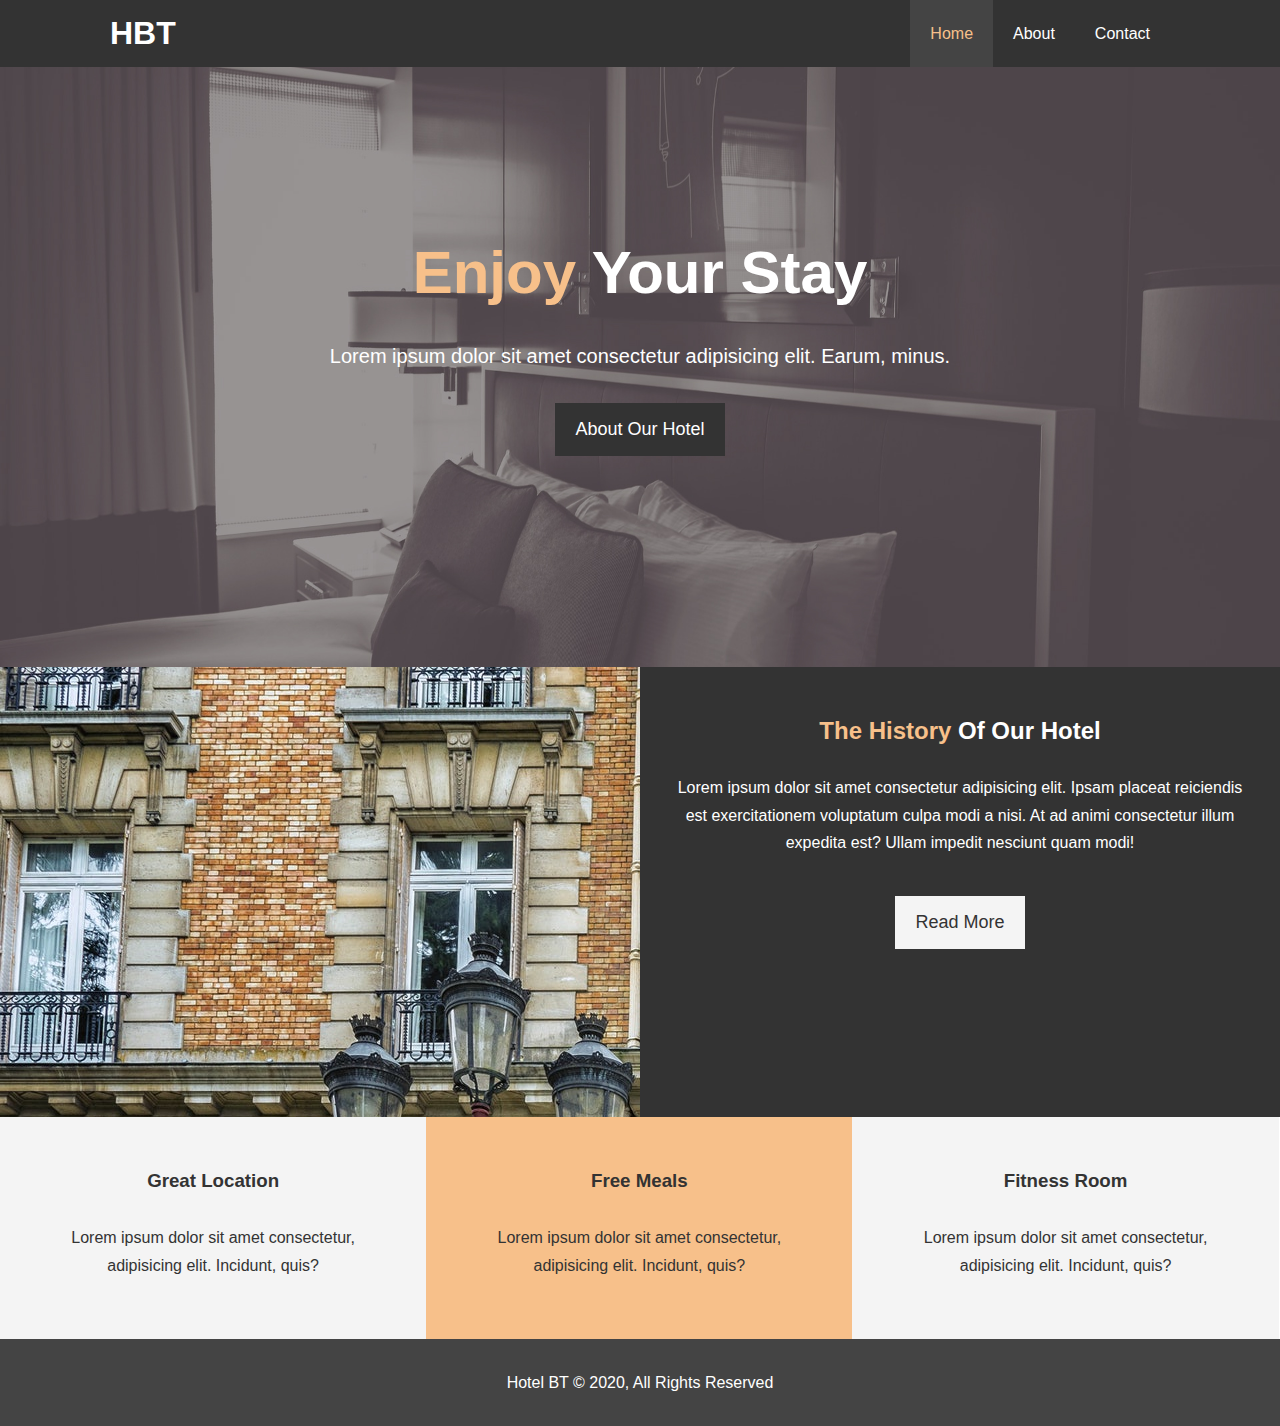
<file: Hotel website/index.html>
<!DOCTYPE html>
<html lang="en">
<head>
    <meta charset="UTF-8">
    <meta name="viewport" content="width=device-width, initial-scale=1.0">
    <link rel="stylesheet" href="https://use.fontawesome.com/releases/v5.6.1/css/all.css" integrity="sha384-gfdkjb5BdAXd+lj+gudLWI+BXq4IuLW5IT+brZEZsLFm++aCMlF1V92rMkPaX4PP" crossorigin="anonymous">
    <link rel="stylesheet" href="css/style.css">
    <link rel="stylesheet" media="screen and (max-width:768px)"href="css/mobile.css">
    <title>Hotel - Welcome</title>
</head>
<body>

    <header>
        <nav id="navbar">
            <div class="container">
                <h1 class="logo"><a href=index.html>HBT</a></h1>
            <ul>
                <li><a class="current" href="index.html">Home</a></li>
                <li><a href="about.html">About</a></li>
                <li><a href="contact.html">Contact</a></li>
            </ul>
            </div>  
        </nav>

        <div id="showcase">
            <div class="container">
                <div class="showcase-content">
                    <h1><span class='text-primary'>Enjoy</span> Your Stay</h1>
                    <p class="lead">Lorem ipsum dolor sit amet consectetur
                     adipisicing elit. Earum, minus.</p>
                     <a class="btn" href="about.html">About Our Hotel</a>
                </div>
            </div>
        </div>

    </header>
    
    <section id="home-info" class="bg-dark">
       <div class="info-img"></div> 
       <div class="info-content">
        <h2><span class="text-primary">The History
        </span>Of Our Hotel</h2>
        <p>
            Lorem ipsum dolor sit amet consectetur adipisicing elit. 
            Ipsam placeat reiciendis est exercitationem voluptatum 
            culpa modi a nisi. At ad animi consectetur illum expedita est?
             Ullam impedit nesciunt quam modi!
        </p>
        <a href="about.html" class="btn btn-light">Read More</a>
       </div>
    </section>

    <section id="features">
        <div class="box bg-light">
            <i class="fas fa-hotel fa-3x"></i>
            <h3>Great Location</h3>
            <p>Lorem ipsum dolor sit amet consectetur, 
            adipisicing elit. Incidunt, quis?</p>
        </div>
        <div class="box bg-primary"> 
            <i class="fas fa-utensils fa-3x"></i>
            <h3>Free Meals</h3>
            <p>Lorem ipsum dolor sit amet consectetur, 
            adipisicing elit. Incidunt, quis?</p></div>
        <div class="box bg-light"> 
            <i class="fas fa-dumbbell fa-3x"></i>
            <h3>Fitness Room</h3>
            <p>Lorem ipsum dolor sit amet consectetur, 
            adipisicing elit. Incidunt, quis?</p></div>
    </section>

    <div class="clr"></div>

    <footer id="main-footer">
       <p>Hotel BT &copy; 2020, All Rights Reserved</p> 
    </footer>
</body>
</html>
</file>
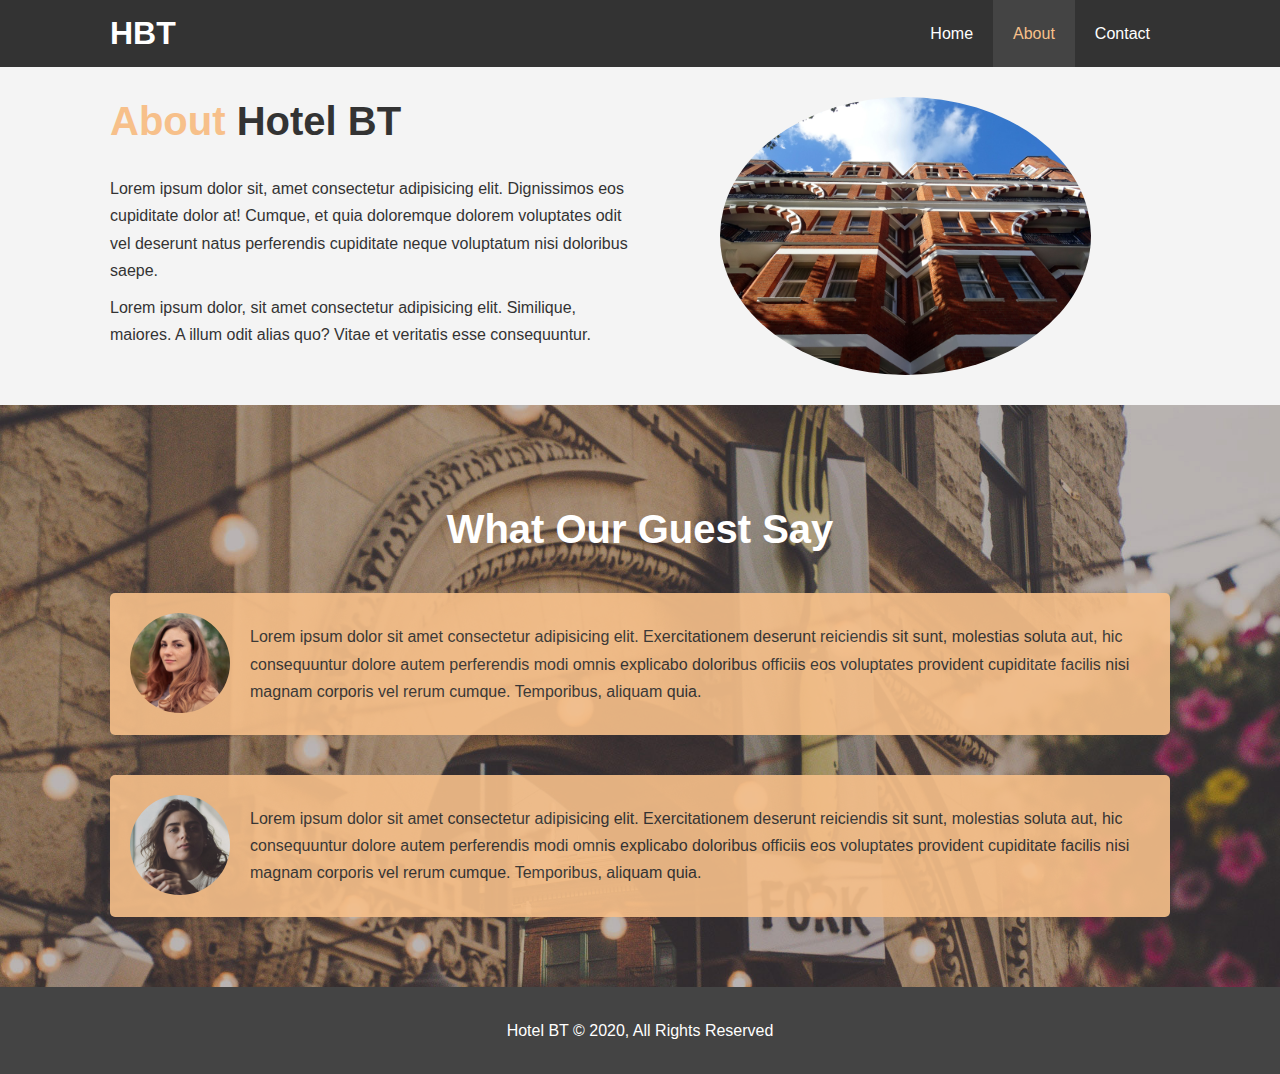
<file: Hotel website/about.html>
<!DOCTYPE html>
<html lang="en">
<head>
    <meta charset="UTF-8">
    <meta name="viewport" content="width=device-width, initial-scale=1.0">
    <link rel="stylesheet" href="css/style.css">
    <link rel="stylesheet" media="screen and (max-width:768px)"href="css/mobile.css">
    <title>Hotel - About</title>
</head>
<body>

    <header>
        <nav id="navbar">
            <div class="container">
                <h1 class="logo"><a href=index.html>HBT</a></h1>
            <ul>
                <li><a href="index.html">Home</a></li>
                <li><a class="current"
                href="about.html">About</a></li>
                <li><a href="contact.html">Contact</a></li>
            </ul>
            </div>  
        </nav>
    </header>


    <section id="about-info" class="bg-light py-3">
        <div class="container">
            <div class="info-left">
                <h1 class="l-heading"><span 
                class="text-primary">About</span> Hotel BT</h1>
                <p>Lorem ipsum dolor sit, amet consectetur adipisicing elit. 
                    Dignissimos eos cupiditate dolor at! Cumque, et quia doloremque
                     dolorem voluptates odit vel deserunt natus perferendis cupiditate 
                     neque voluptatum nisi doloribus saepe.</p>
                <p>Lorem ipsum dolor, sit amet consectetur adipisicing elit. Similique, 
                    maiores. A illum odit alias quo? Vitae et veritatis esse consequuntur.</p>     
            </div>
            <div class="info-right">
                <img src="./image_resources/photo-2.jpg" alt="Hotel">
            </div>
        </div>
    </section>

    <div class="clr"></div>

    <section id="testimonials" class="py-3">
        <div class="container">
            <h2 class="l-heading">What Our Guest Say</h2>
            <div class="testimonial bg-primary">
                <img src="./image_resources/person-1.jpg" alt="Juvemy">
                <p>Lorem ipsum dolor sit amet consectetur adipisicing elit. 
                Exercitationem deserunt reiciendis sit sunt, molestias soluta aut, 
                hic consequuntur dolore autem perferendis modi omnis explicabo doloribus
                 officiis eos voluptates provident cupiditate facilis nisi magnam corporis
                  vel rerum cumque. Temporibus, aliquam quia.</p>
            </div>

            <div class="testimonial bg-primary">
                <img src="./image_resources/person-2.jpg" alt="Juvemy">
                <p>Lorem ipsum dolor sit amet consectetur adipisicing elit. 
                Exercitationem deserunt reiciendis sit sunt, molestias soluta aut, 
                hic consequuntur dolore autem perferendis modi omnis explicabo doloribus
                 officiis eos voluptates provident cupiditate facilis nisi magnam corporis
                  vel rerum cumque. Temporibus, aliquam quia.</p>
            </div>   
        </div>
    </section>
    
    <footer id="main-footer">
       <p>Hotel BT &copy; 2020, All Rights Reserved</p> 
    </footer>
</body>
</html>
</file>
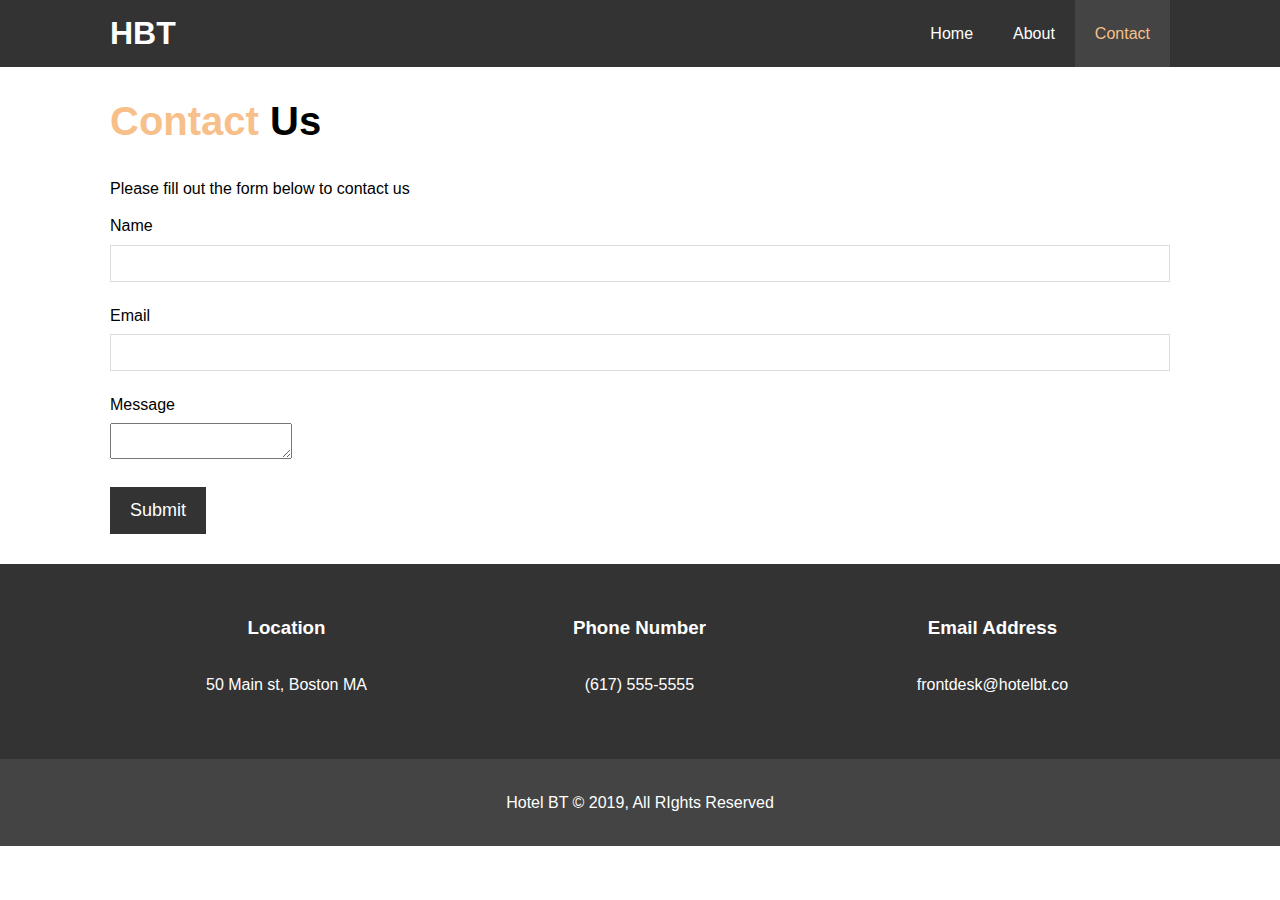
<file: Hotel website/contact.html>
<!DOCTYPE html>
<html lang="en">
<head>
  <meta charset="UTF-8">
  <meta name="viewport" content="width=device-width, initial-scale=1.0">
  <meta http-equiv="X-UA-Compatible" content="ie=edge">
  <meta name="description" content="Welcome to the most extraordinary hotel in Boston Massachusetts">
  <meta name="keywords" content="hotel,boston hotel,new england hotel">
  <link rel="stylesheet" href="https://use.fontawesome.com/releases/v5.6.1/css/all.css" integrity="sha384-gfdkjb5BdAXd+lj+gudLWI+BXq4IuLW5IT+brZEZsLFm++aCMlF1V92rMkPaX4PP" crossorigin="anonymous">
  <link rel="stylesheet" href="css/style.css">
  <link rel="stylesheet" media="screen and (max-width:768px)"href="css/mobile.css">
  <title>Hotel BT | Contact</title>
</head>
<body>
  <header>
    <nav id="navbar">
      <div class="container">
        <h1 class="logo"><a href="index.html">HBT</a></h1>
        <ul>
          <li><a href="index.html">Home</a></li>
          <li><a href="about.html">About</a></li>
          <li><a class="current" href="contact.html">Contact</a></li>
        </ul>
      </div>
    </nav>
  </header>

  <section id="contact-form" class="py-3">
    <div class="container">
      <h1 class="l-heading"><span class="text-primary">Contact</span> Us</h1>
      <p>Please fill out the form below to contact us</p>
      <form action="process.php">
        <div class="form-group">
          <label for="name">Name</label>
          <input type="text" name="name" id="name">
        </div>
        <div class="form-group">
          <label for="email">Email</label>
          <input type="email" name="email" id="email">
        </div>
        <div class="form-group">
          <label for="message">Message</label>
          <textarea name="message" id="message"></textarea>
        </div>
        <button type="submit" class="btn">Submit</button>
      </form>
    </div>
  </section>

  <section id="contact-info" class="bg-dark">
    <div class="container">
        <div class="box">
            <i class="fas fa-hotel fa-3x"></i>
            <h3>Location</h3>
            <p>50 Main st, Boston MA</p>
          </div>
          <div class="box">
              <i class="fas fa-phone fa-3x"></i>
              <h3>Phone Number</h3>
              <p>(617) 555-5555</p>
          </div>
          <div class="box">
              <i class="fas fa-envelope fa-3x"></i>
              <h3>Email Address</h3>
              <p>frontdesk@hotelbt.co</p>
          </div>
    </div>
  </section>

  <footer id="main-footer">
    <p>Hotel BT &copy; 2019, All RIghts Reserved</p>
  </footer>
</body>
</html>
</file>
<file: Hotel website/css/mobile.css>
#navbar .logo{
    float: none;
    text-align: center;
}

#navbar ul,
#navbar  ul li {
    float: none;
}

#navbar ul li a {
    padding: 5px;
    border-bottom: #444 dotted 1px;
}

/*Showcase*/
#showcase {
    height: 100%;
}

#showcase .showcase-content {
    padding-top: 70px;
    padding-bottom: 30px;
}


/*Home Info */
#home-info .info-img{
    display: none;
}
#home-info .info-content {
    float: none;
    width: 100%;
}

/*Boxes*/
.box{
    float: none;
    width: 100%;
}

ul{
    padding: 8px;
}

/*About */
#about-info .info-right,
#about-info .info-left {
    float: none;
    width: 100%;
}

#about-info .info-right{
    margin-top: 30px;
}

.l-heading{
    text-align: center;
}

#contact-info .box {
    border-bottom: #444 dotted 1px;
}
</file>
<file: Hotel website/css/style.css>
/*Reset*/
* {
    margin: 0;
    margin: 0;
    box-sizing: border-box;
}

/*Main Styling */
html,body {
    font-family: 'Franklin Gothic Medium', 'Arial Narrow', Arial, sans-serif;
    line-height: 1.7em;
}

a{
    color: #333;
    text-decoration: none;
}

h1, h2, h3 {
    padding-bottom: 20px;
}

p{
    margin: 10px 0;
}

/*Utility Classes */
.container{
    margin: auto;
    max-width: 1100px;
    overflow: auto;
    padding: 0 20px;
}

.text-primary {
    color: #f7c08a;
}

.lead {
    font-size: 20px;
}

.btn{
    display: inline-block;
    font-size: 18px;
    color: #fff;
    background: #333;
    padding: 13px 20px;
    border: none;
    cursor: pointer;
}

.btn:hover{
    background: #f7c08a;
    color: #333;
}

.btn-light {
    background: #f4f4f4;
    color: #333;
}

.bg-dark{
    background: #333;
    color: #fff;
}

.bg-light{
    background: #f4f4f4;
    color: #333;
}

.bg-primary{
    background: #f7c08a;
    color: #333;
}

.clr{
    clear: both;
}

.l-heading {
    font-size: 40px;
    line-height: 1.2;
}

/*padding*/
.py-1{ padding: 10px 0;}
.py-2{ padding: 20px 0;}
.py-3{ padding: 30px 0;}

/* Navbar */
#navbar{
    background: #333;
    color: #fff;
    overflow: auto;
}

#navbar a {
    color: #fff;
}

#navbar .logo {
    float: left;
    padding-top: 20px;
}

#navbar ul {
    list-style: none;
    float: right;
}

#navbar ul li{
    float: left;
}

#navbar ul li a {
    display: block;
    padding: 20px;
    text-align: center;
}

#navbar ul li a:hover,
#navbar ul li a.current{
    background: #444;
    color: #f7c08a;
}

/* Showcase */
#showcase{
    background: url('../image_resources/showcase.jpg') no-repeat center center/cover;
    height: 600px;
}

#showcase .showcase-content {
    color: #fff;
    text-align: center;
    padding-top: 170px;
}

#showcase .showcase-content h1 {
    font-size: 60px;
    line-height: 1.2em;
}

#showcase .showcase-content p {
    padding-bottom: 20px;
    line-height: 1.7em;
}

/*Home info*/
#home-info{
    height: 450px;
}

#home-info .info-img {
    float: left;
    width: 50%;
    background: url('../image_resources/photo-1.jpg') no-repeat;
    min-height: 100%;
}

#home-info .info-content {
    float: right;
    width: 50%;
    height: 100%;
    text-align: center;
    padding: 50px 30px;
    overflow: hidden;
}

#home-info .info-content p{
    padding-bottom: 30px;
}

/*features */
.box{
    float: left;
    width: 33.3%;
    padding: 50px;
    text-align: center;
}

.box i {
    margin-bottom: 10px;
}

/*About Info*/
#about-info .info-right{
    float: right;
    width: 50%;
    min-height: 100%;
}

#about-info .info-right img {
    display: block;
    margin: auto;
    width: 70%;
    border-radius: 50%;
}

#about-info .info-left {
    float: left;
    width: 50%;
    min-height: 100%;
}

/*Testimonials*/
#testimonials{
    height: 100%;
    background: url('../image_resources/test-bg.jpg')no-repeat
    center center/cover;
    padding-top: 100px;
}

#testimonials h2 {
    color: #fff;
    text-align: center;
    padding-bottom: 40px;
}

#testimonials .testimonial{
    padding: 20px;
    margin-bottom: 40px;
    border-radius: 5px;
    opacity: 0.9;
}

#testimonials .testimonial img {
    width: 100px;
    float: left;
    margin-right: 20px;
    border-radius: 50%;
}

/*Contact Form */
#contact-form .form-group{
    margin-bottom: 20px;
}

#contact-form label {
    display: block;
    margin-bottom: 5px;
}

#contact-form input,
#ontact-form textarea{
    width: 100%;
    padding: 10px;
    border: 1px #ddd solid;
}

#ontact-form textarea {
    height: 200px;
}

/*footer*/
#main-footer {
    text-align: center;
    background: #444;
    color: #fff;
    padding: 20px;
}
</file>
